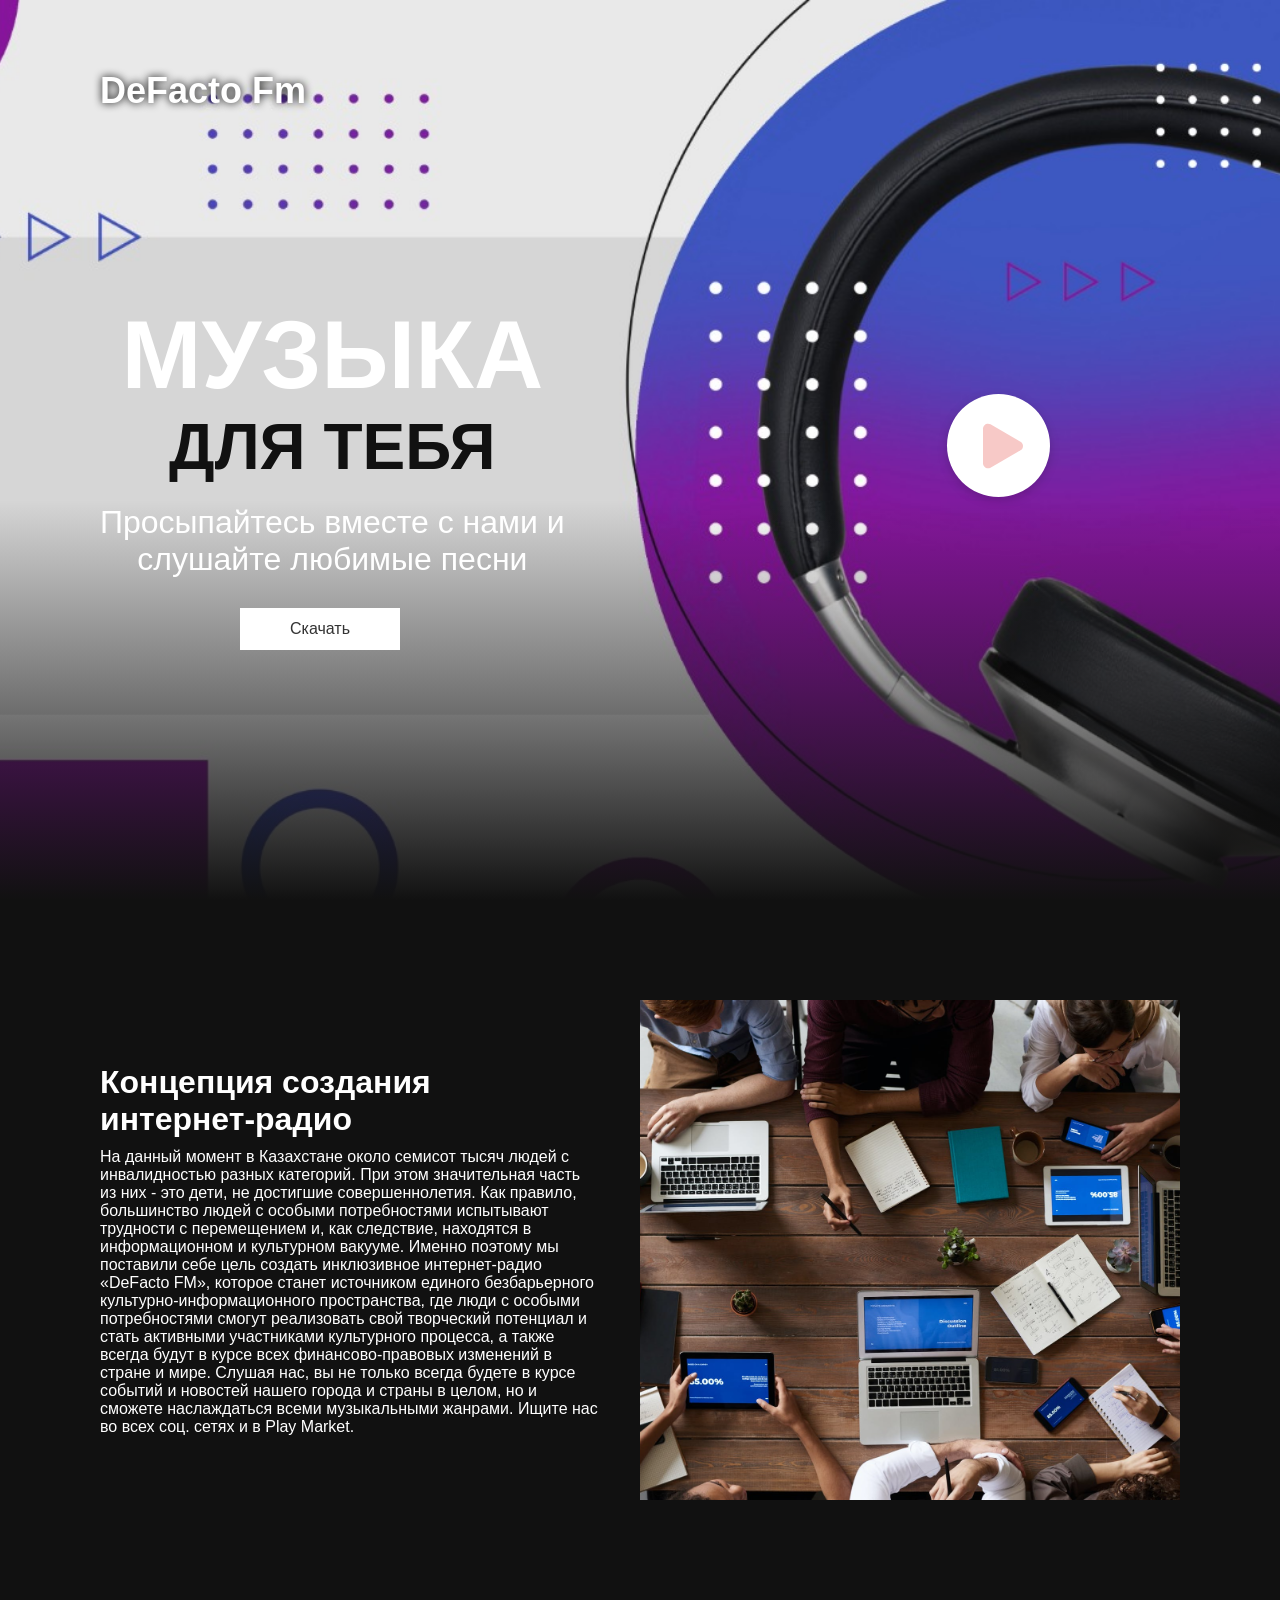
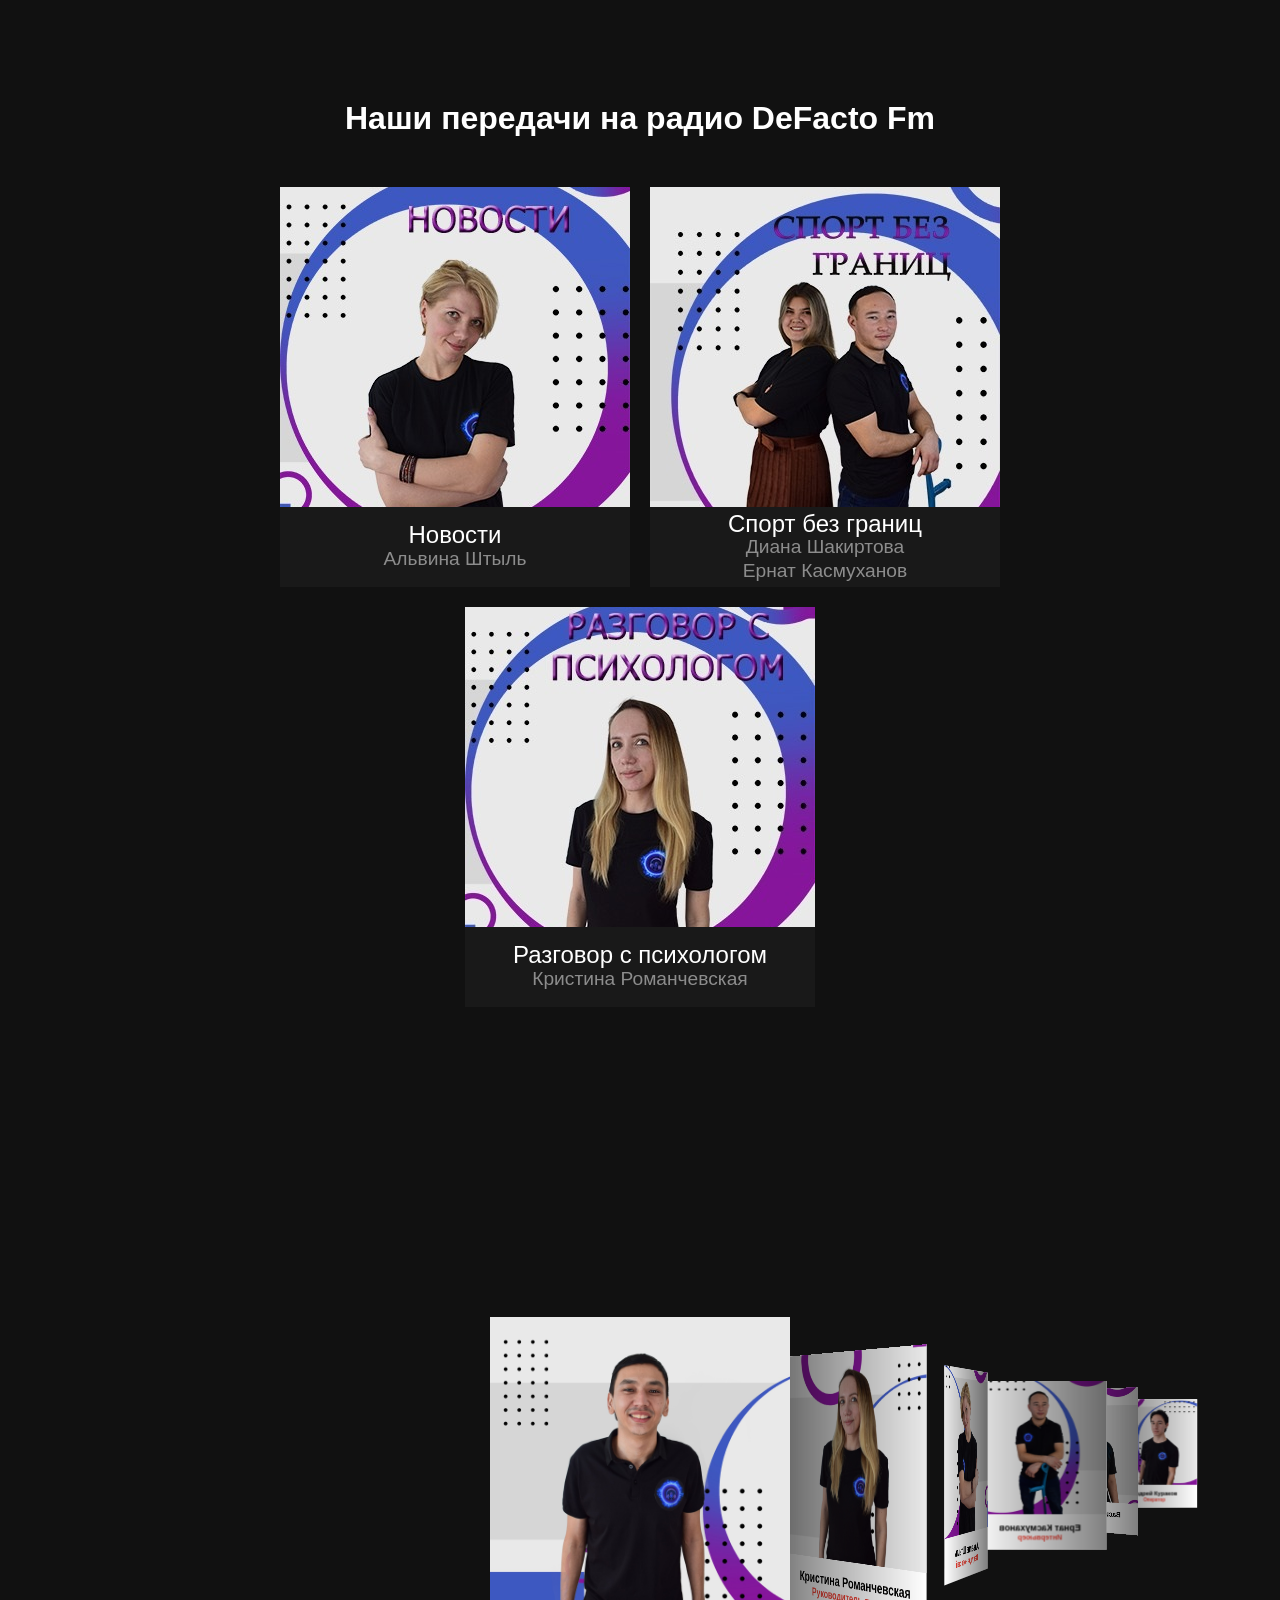
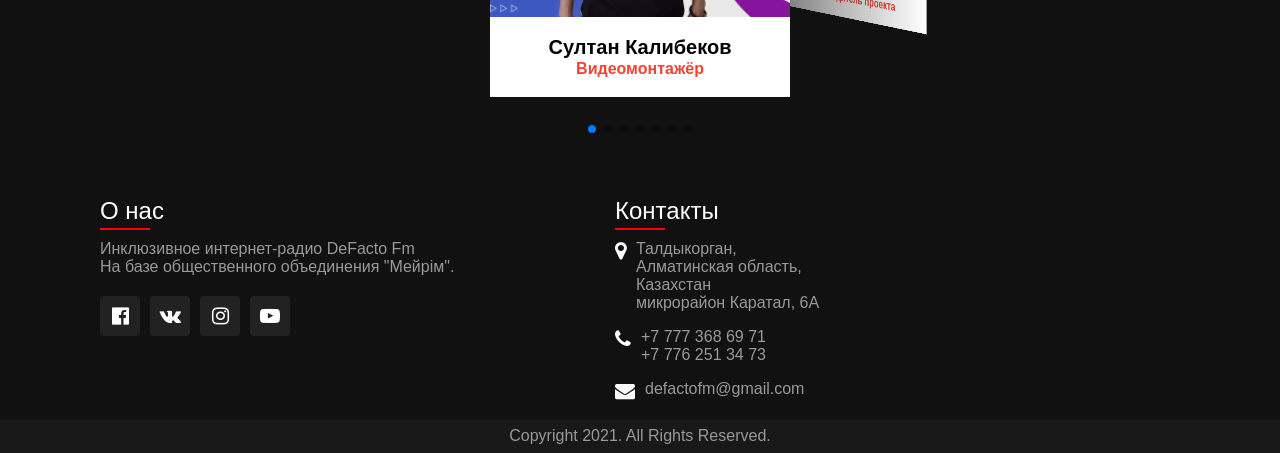
<file: home.html>
<!DOCTYPE html>
<html lang="ru">

<head>
    <meta content="width=415" name="viewport" id="viewport">
    <meta http-equiv="Content-Type" content="text/html; charset=UTF-8"/>
    <title>DeFactoFm</title>
    <meta name="viewport" content="width=device-width, initial-scale=1, minimum-scale=1, maximum-scale=1">
    <link rel="stylesheet" href="https://stackpath.bootstrapcdn.com/font-awesome/4.7.0/css/font-awesome.min.css" integrity="sha384-wvfXpqpZZVQGK6TAh5PVlGOfQNHSoD2xbE+QkPxCAFlNEevoEH3Sl0sibVcOQVnN" crossorigin="anonymous">
    <link rel="stylesheet" href="swiper.min.css">
    <link rel="stylesheet" href="style.css">
    <link rel="stylesheet" href="adaptive.css">
</head>

<body>

    <section class="header">
        <a class="logo">
            <h2>DeFacto Fm</h2>
        </a>

    </section>

    <section class="banner">
       <div class="play">
            <img src="img/play.png" id="play_btn">
            </div>
        <img src="img/1bg.jpg" class="fitBg">
        <div class="content">
            <h1>МУЗЫКА</h1>
            <h2>ДЛЯ ТЕБЯ</h2>
            <p>Просыпайтесь вместе с нами и<br>слушайте любимые песни</p>
            <a href="https://play.google.com/store/apps/details?id=kz.radionostalgie.defactofm" class="btn_dw" target="_blank">Скачать
            </a>
        </div>
        
        <audio id="mySong">
          <source src="https://freeuk8.listen2myradio.com/live.mp3?typeportmount=s1_7217_stream_235964148" type="audio/mpeg">
      </audio>
      
      <script>
        var mySong = document.getElementById("mySong"); 
           var play_btn = document.getElementById("play_btn");
           play_btn.onclick = function() { 
              if (mySong.paused) {
                  mySong.play();
                  play_btn.src = "img/pause.png";
              } else {
                  mySong.pause();
                  play_btn.src = "img/play.png";
              }
           }
           
        </script>
        
    </section>

   
    <section class="about_second" id="about">
        <div class="contentBx">
            <h2 class="titleText">Концепция создания<br> интернет-радио</h2>
            <p class="text">
                На данный момент в Казахстане около семисот тысяч людей с инвалидностью разных категорий. При этом значительная часть из них - это дети, не достигшие совершеннолетия. Как правило, большинство людей с особыми потребностями испытывают трудности с перемещением и, как следствие, находятся в информационном и культурном вакууме. Именно поэтому мы поставили себе цель создать инклюзивное интернет-радио «DeFacto FM», которое станет источником единого безбарьерного культурно-информационного пространства, где люди с особыми потребностями смогут реализовать свой творческий потенциал и стать активными участниками культурного процесса, а также всегда будут в курсе всех финансово-правовых изменений в стране и мире. Слушая нас, вы не только всегда будете в курсе событий и новостей нашего города и страны в целом, но и сможете наслаждаться всеми музыкальными жанрами. Ищите нас во всех соц. сетях и в Play Market.
            </p>

        </div>
        <div class="imgBx">
            <img src="img/img1.jpg" class="fitBg_1">
        </div>
    </section>

    <section class="destination" id="destination">
        <div class="conetnt">
            <h2 class="titleText">Наши передачи на радио DeFacto Fm</h2>
            <p class="text">

            </p>
        </div>
        <div class="destinationList">
           
            <div class="box">
                <div class="imgBx">
                    <img src="img/destination2.jpeg" class="fitBg">
                </div>
                <div class="content">
                    <h2>Новости<br><span>Альвина Штыль</span></h2>
                </div>
            </div>
            
             <div class="box">
                <div class="imgBx">
                    <img src="img/destination1.jpeg" class="fitBg">
                </div>
                <div class="content">
                    <h2>Спорт без границ<br><span>Диана Шакиртова<br>Ернат Касмуханов</span></h2>
                </div>
            </div>
            
            <div class="box">
                <div class="imgBx">
                    <img src="img/destination3.jpeg" class="fitBg">
                </div>
                <div class="content">
                    <h2>Разговор с психологом<br><span>Кристина Романчевская</span></h2>
                </div>
            </div>
        </div>

    </section>


    <div class="swiper-container">
        <div class="swiper-wrapper">
            <div class="swiper-slide">
                <div class="imgBx_team">
                    <img src="img/Sultan.jpg">
                </div>
                <div class="details">
                    <h3>Султан Калибеков<br><span>Видеомонтажёр</span></h3>
                </div>
            </div>

            <div class="swiper-slide">
                <div class="imgBx_team">
                    <img src="img/Kristina.jpg">
                </div>
                <div class="details">
                    <h3>Кристина Романчевская<br><span>Руководитель проекта</span></h3>
                </div>
            </div>

            <div class="swiper-slide">
                <div class="imgBx_team">
                    <img src="img/Alvina.jpg">
                </div>
                <div class="details">
                    <h3>Альвина Штыль<br><span>Ведущая новостей</span></h3>
                </div>
            </div>

            <div class="swiper-slide">
                <div class="imgBx_team">
                    <img src="img/Ernat.jpg">
                </div>
                <div class="details">
                    <h3>Ернат Касмуханов<br><span>Интервьюер</span></h3>
                </div>
            </div>

            <div class="swiper-slide">
                <div class="imgBx_team">
                    <img src="img/Vasilisa.jpg">
                </div>
                <div class="details">
                    <h3>Василиса Ракчеева<br><span>Оператор</span></h3>
                </div>
            </div>

            <div class="swiper-slide">
                <div class="imgBx_team">
                    <img src="img/Diana.jpg">
                </div>
                <div class="details">
                    <h3>Диана Шакиртова<br><span>Интервьюер</span></h3>
                </div>
            </div>

            <div class="swiper-slide">
                <div class="imgBx_team">
                    <img src="img/Andrey.jpg">
                </div>
                <div class="details">
                    <h3>Андрей Кураков<br><span>Оператор</span></h3>
                </div>
            </div>
        </div>
        
        <div class="swiper-pagination"></div>
    </div>

    <script src="swiper.min.js">
    </script>

    <script>
        var swiper = new Swiper('.swiper-container', {
            effect: 'coverflow',
            grabCursor: true,
            centeredSlides: true,
            slidesPerView: 'auto',
            coverflowEffect: {
                rotate: 60,
                stretch: 0,
                depth: 500,
                modifier: 1,
                slideShadows: true,
            },
            pagination: {
                el: '.swiper-pagination',
            },
        });

    </script>

    <script src="app.js"></script>

    <footer>

        <div class="container__footer">
            <div class="aboutus">
                <h2>О нас</h2>
                <p>Инклюзивное интернет-радио DeFacto Fm<br>На базе общественного объединения "Мейрiм".
                </p>
                <ul class="sci_1">
                    <li><a href="https://www.facebook.com/groups/812691439472730" target="_blank"><i class="fa fa-facebook-official" aria-hidden="true"></i></a>
                    </li>
                    <li><a href="https://vk.com/defactofm" target="_blank"><i class="fa fa-vk" aria-hidden="true"></i>
                        </a></li>
                    <li><a href="https://www.instagram.com/defacto_fm/" target="_blank"><i class="fa fa-instagram" aria-hidden="true"></i></a>
                    </li>
                    <li><a href="https://www.youtube.com/channel/UCernk4ADFkqEEO8bPHtdvPg?view_as=subscriber" target="_blank"><i class="fa fa-youtube-play" aria-hidden="true"></i></a>
                    </li>
                </ul>
            </div>

            <div class="contact">
                <h2>Контакты</h2>
                <ul class="info">
                    <li>
                        <span><i class="fa fa-map-marker" aria-hidden="true"></i>
                        </span>
                        <span><a href="https://yandex.kz/maps/-/CCUYeDH6xA" target="_blank" >Талдыкорган, Алматинская область, Казахстан <br>микрорайон Каратал, 6А</a></span>
                    </li>

                    <li>
                        <span><i class="fa fa-phone" aria-hidden="true"></i>
                        </span>
                        <p><a href="tel:+77773686971">+7 777 368 69 71</a><br><a href="tel:+77762513473">+7 776 251 34 73</a></p>
                    </li>

                    <li>
                        <span><i class="fa fa-envelope" aria-hidden="true"></i>
                        </span>
                        <p><a href="mailto:defactofm@gmail.com">defactofm@gmail.com</a></p>
                    </li>
                </ul>
            </div>
        </div>
    </footer>

    <div class="copyrightText">
        <p>Copyright 2021. All Rights Reserved.</p>
    </div>

</body>

</html>
</file>
<file: style.css>
* {
    margin: 0;
    padding: 0;
    box-sizing: border-box;
    font-family: 'Poppins', sans-serif;
    scroll-behavior: smooth;
}

body {
    background: #111;
    overflow-x: hidden;
}

.swiper-container {
    width: 100%;
    padding-top: 200px;
    padding-bottom: 50px;
}

.swiper-slide {
    background-position: center;
    background-size: cover;
    width: 300px;
    height: 380px;
    background: #fff;
}

.swiper-slide .imgBx_team {
    width: 100%;
    height: 300px;
    overflow: hidden;
}

.swiper-slide .imgBx_team img {
    width: 100%;
}

.swiper-slide .details {
    box-sizing: border-box;

    padding: 20px;
}

.swiper-slide .details h3 {
    font-size: 20px;
    margin: 0;
    padding: 0;
    text-align: center;
    line-height: 20px;
}

.swiper-slide .details h3 span {
    font-size: 16px;
    color: #f44336;
}

section {
    position: relative;
    padding: 100px;
}

.header {
    position: absolute;
    top: 0;
    left: 0;
    z-index: 100000;
    display: flex;
    justify-content: space-between;
    width: 100%;
    padding-top: 20px;
    padding-bottom: 20px;
}

.header .logo {
    color: #fff;
    text-decoration: none;
    font-size: 1.5em;
    padding-top: 50px;
    text-shadow: 0px 0px 8px black;
}

.header .toggle img {
    max-width: 40px;
    cursor: pointer;
}

.play {
position: absolute;
    z-index: 10;
   margin-left: 65%;
}

#play_btn {
    cursor: pointer;
}

.banner {
    position: relative;
    width: 100%;
    min-height: 100vh;
    display: flex;
    justify-content: flex-start;
    align-items: center;
}

.banner:before {
    content: '';
    position: absolute;
    bottom: 0;
    left: 0;
    width: 100%;
    height: 400px;
    z-index: 1;
    background: linear-gradient(to top, #111, transparent);
}

.banner .content {
    position: relative;
    max-width: 900px;
    text-align: start;
    z-index: 1;
}

.banner .content h1 {
    padding-top: 50px;
    color: #fff;
    font-size: 6em;
    text-align: center;
    border-style: solid;
    border: 2px;
    border-color: #111;
}

.banner .content h2 {
    color: #111;
    font-size: 4em;
    text-align: center;
}

.banner .content p {
    color: #fff;
    font-size: 2em;
    text-align: center;
    padding-top: 20px;
}

.btn_dw {
    position: relative;
    display: inline-block;
    margin-top: 30px;
    margin-left: 140px;
    padding: 12px 50px;
    background: #fff;
    color: #333;
    text-decoration: none;
}

.fitBg {
    position: absolute;
    top: 0;
    left: 0;
    width: 100%;
    height: 100%;
    object-fit: cover;
    opacity: 1;
}

.fitBg_1 {
    position: absolute;
    top: 0;
    left: 0;
    width: 100%;
    height: 100%;
    object-fit: cover;
    opacity: 1;
}

.about_second {
    position: relative;
    width: 100%;
    display: flex;
    justify-content: center;
    align-content: center;
    align-items: center;
}

.about_second .contentBx {
    min-width: 50%;
    width: 50%;
    text-align: start;
    padding-right: 40px;
}

.titleText {
    font-weight: 600;
    color: #fff;
    font-size: 2em;
    margin-bottom: 10px;
}

.text {
    color: #fff;
    font-size: 1em;
    }


.about_second .imgBx {
    position: relative;
    min-width: 50%;
    width: 50%;
    min-height: 500px;
}


.destination {
    text-align: center;
}

.destination .conetnt {
    text-align: center;
}

.destination .destinationList {
    position: relative;
    display: flex;
    justify-content: center;
    align-items: center;
    flex-wrap: wrap;
    margin-top: 40px;
}

.destination .destinationList .box {
    position: relative;
    min-width: 350px;
    height: 480px;
    background: #191919;
    transition: 0.5s;
    margin: 10px;
}

.destination .destinationList:hover .box {
    opacity: 0.2;
}

.destination .destinationList .box:hover {
    opacity: 1;
}

.destination .destinationList .box .imgBx {
    position: relative;
    width: 100%;
    height: 400px;
}

.destination .destinationList .box .content {
    width: 100%;
    height: 80px;
    display: flex;
    justify-content: center;
    align-items: center;
}

.destination .destinationList .box .content h2 {
    color: #fff;
    font-weight: 500;
    line-height: 0.9em;
}

.destination .destinationList .box .content h2 span {
    font-size: 0.8em;
    font-weight: 300;
    opacity: 0.5;
}



.about {
    flex-direction: column;
}

.about .contentBx. .about .imgBx {
    min-width: 100%;
    width: 100%;
    text-align: center;
    padding-right: 0px;
}

.about .imgBx {
    min-height: 250px;
}

.btn {
    margin-bottom: 30px;
}

.destination .destinationList .box {
    position: relative;
    max-width: 350px;
    min-width: initial;
    width: 350px;
    height: 400px;
}

.destination .destinationList .box .imgBx {
    height: 320px;
}

/* footer
=======================*/

footer {
    position: relative;
    width: 85%;
    height: auto;
    background: #111;
    padding-top: 50px;
    padding-left: 100px;
    display: flex;
    justify-content: space-between;
    flex-wrap: wrap;
}

footer .container__footer {
    display: flex;
    flex-direction: row;
    justify-content: space-between;
    flex-direction: row;
}

footer .container__footer {
    margin-right: 10px;
}

footer .container__footer .aboutus {
    width: 50%;
}

footer .container__footer h2 {
    position: relative;
    color: #fff;
    font-weight: 500;
    margin-bottom: 15px;
}

footer .container__footer h2:before {
    content: '';
    position: absolute;
    bottom: -5px;
    left: 0;
    width: 50px;
    height: 2px;
    background: #f00;
}

footer p {
    color: #999;
}

.sci_1 {
    margin-top: 20px;
    display: flex;
}

.sci_1 li {
    list-style: none;
}

.sci_1 li a {
    display: inline-block;
    width: 40px;
    height: 40px;
    background: #222;
    display: flex;
    justify-content: center;
    align-items: center;
    margin-right: 10px;
    text-decoration: none;
    border-radius: 4px;
}

.sci_1 li a:hover {
    background: #f00;
}

.sci_1 li a .fa {
    color: #fff;
    font-size: 20px;
}

.quickLinks {
    position: relative;
    width: 25%;
}

.quickLinks ul li a {
    color: #999;
    text-decoration: none;
    margin-bottom: 10px;
    display: inline-block;
}

.quickLinks ul li {
    list-style: none;
}

.quickLinks ul li a:hover {
    color: #fff;
}

.contact {
    position: relative;
    width: 50%;
    margin-right: 0 !important;
    padding-left: 20%;
}

.contact .info {
    position: relative;
    width: 100%;
}

.contact .info li {
    display: flex;
    margin-bottom: 16px;
}

.contact .info li span:nth-child(1) {
    color: #fff;
    font-size: 20px;
}

.contact .info li span {
    color: #999;
    margin-right: 10px;
}

.contact .info li a {
    color: #999;
    text-decoration: none;

}

.contact .info li a:hover {
    color: #fff;
}

.copyrightText {
    width: 100%;
    background: #181818;
    padding: 8px 100px;
    text-align: center;
    color: #999;
}
</file>
<file: adaptive.css>
@media screen and(max-width: 902px) {
    footer {
        bottom: 0;
    }
    .aboutus {
        flex-wrap: wrap;
        flex-direction: column;
    }

    footer div {
        margin: 5px 0px;
    }
}

@media screen and(max-width: 756px) {
    footer {
        padding-left: 50px;
    }

    .contact {
        padding-left: 5%;
    }
}

@media screen and(max-width: 676px) {
    footer {
        padding-left: 10px;
    }

    .contact {
        padding-left: 2%;
    }

    footer p {
        font-size: 9px;
    }
}

@media (max-width: 769px) {
    section {
        padding: 20px;
    }

    .banner .content h2 {
        font-size: 2.5em;
        margin-left: 20px;
        text-align: start;
        font-size: 4em;
    }
    
    .banner .content h1 {
        font-size: 5em;
        text-align: start;
        margin-left: 20px;
    }

    .banner .content p {
        font-size: 2em;
        text-align: start;
        margin-left: 10px;
    }
    
    .btn_dw {
        margin-left: 100px;
    }

    section {
        padding: 30px;
    }
    
    .play {
        margin-left: 69%;
    }
    
    .text {
        padding-left: 100px;
    }
    
    .imgBx .fitBg_1 {
        object-fit: cover;
        padding-right: 100px;
    }
    
    .header .logo {
        font-size: 3em;
        padding-top: 0px;
    }
    
    .about_second .contentBx {
        min-width: 70%;
        width: 40%;
        margin-left: 20px;
        text-align: start;
        padding-right: 20px;
    }
    
    .titleText {
        padding-left: 100px;
    }
    
}

@media (max-width: 720px) {
    
    .header .logo {
        font-size: 2em;
        padding-top: 10px;
    }
        
    .banner .content h2 {
        font-size: 2.5em;
        margin-left: 10px;
        text-align: start;
    }
    
    .banner .content h1 {
        font-size: 3em;
        text-align: start;
        margin-left: 10px;
    }

    .banner .content p {
        font-size: 1em;
        text-align: start;
        margin-left: 10px;
    }
    
    section {
        padding: 10px;
    }
    
    .play {
        margin-left: 60%;
    }
    
    .btn_dw {
        margin-left: 30px;
    }
    
    .titleText {
        padding-left: 50px;
        font
    }
    
    .text {
        padding-left: 40px;
        font-size: 0.7em;
    }
     
    .imgBx .fitBg_1 {
        padding-right: 50px;
       
    }
    
    footer {
        padding-left: 20px;
       display: block;
    }
    
    .contact {
        width: 100%;
        font-size: 0.7em;
    }
    
    footer .container__footer .aboutus {
        font-size: 0.7em;
    }
    
    .about_second .contentBx {
        margin-left: 20px;
    }
    
    .text {
        margin-left: 30px;
    }
    
    .contentBx .titleText {
        margin-left: 20px;
    }
    
    .imgBx .fitBg_1 {
       padding-right: 80px;
    }
       
}

@media (max-width: 435px) {
    
    .contact {
        padding-left: 5%;
        
    }
    
    footer .container__footer .aboutus {
        width: 60%;
    }
    
    
}

@media (max-width: 410px) {
    
    .sci_1 li a {
        width: 35px;
        height: 35px;
        margin-right: 5px;
    } 
    
}
</file>
